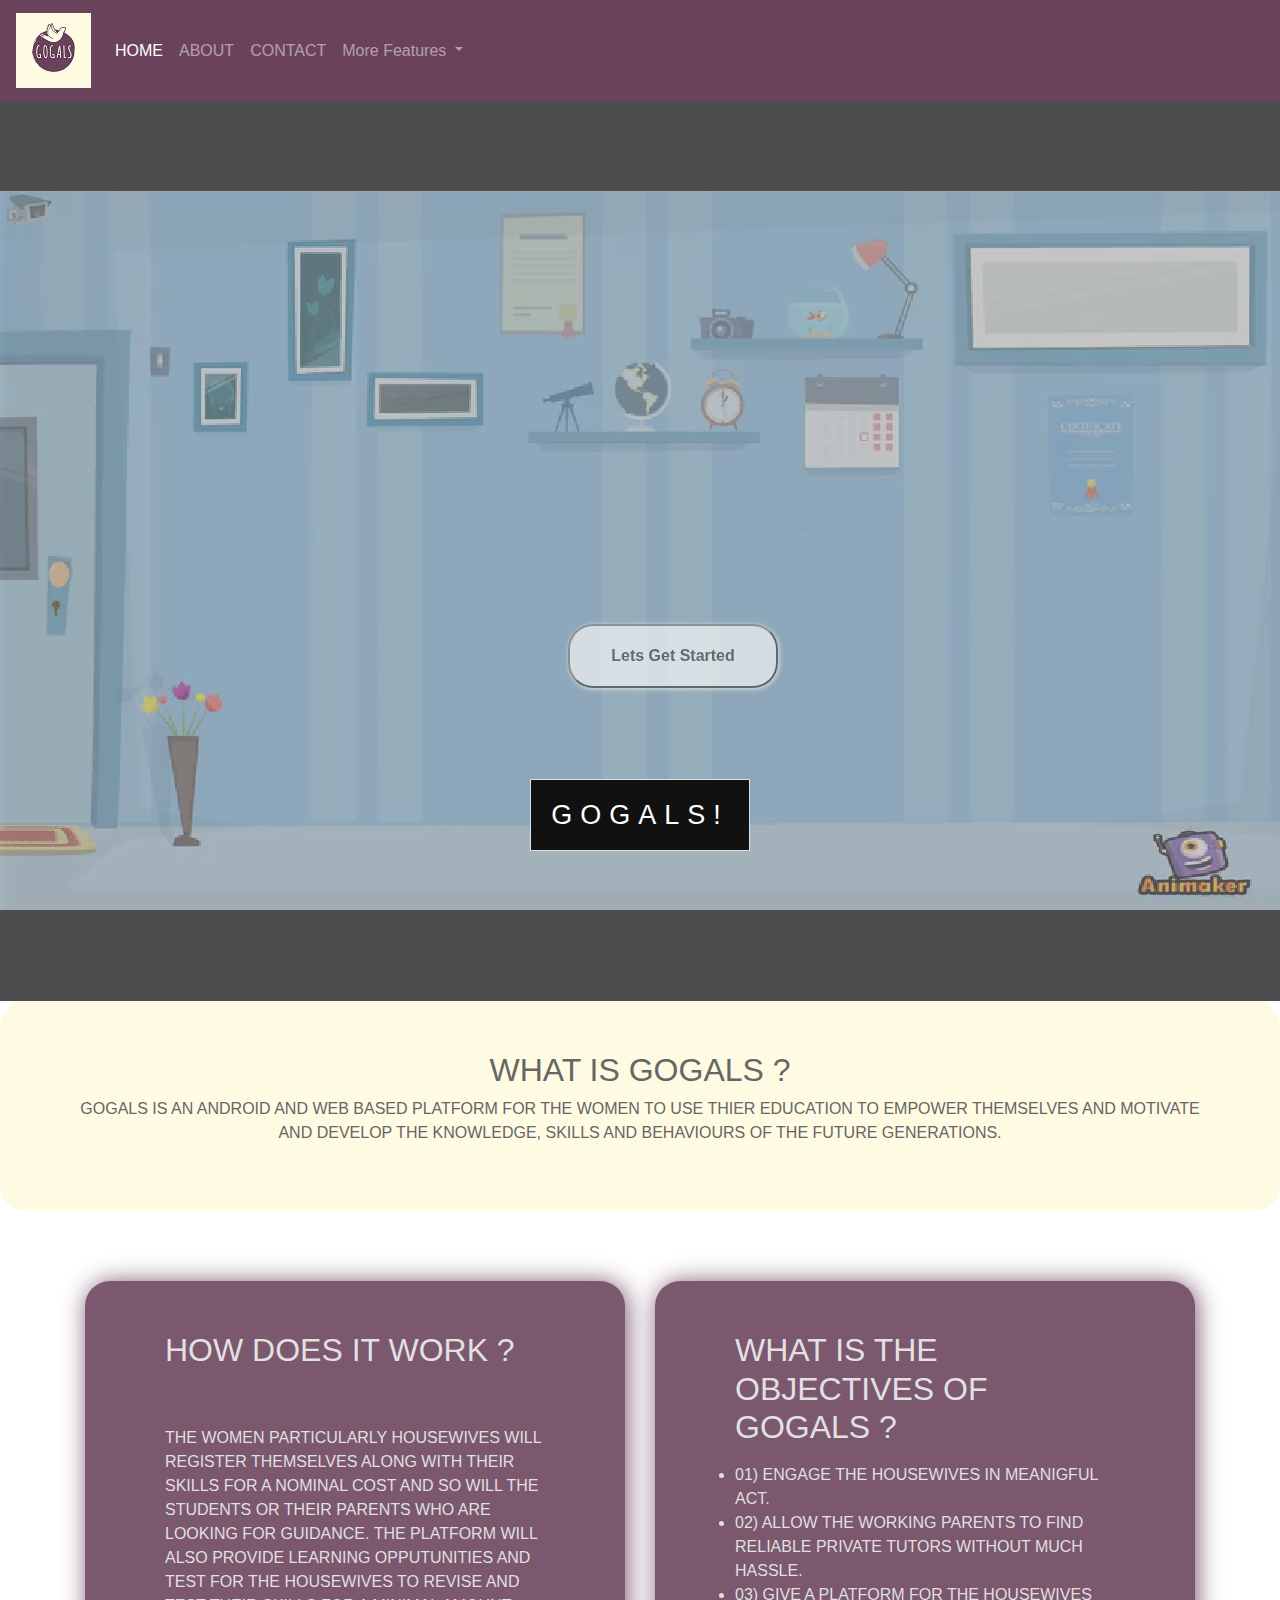
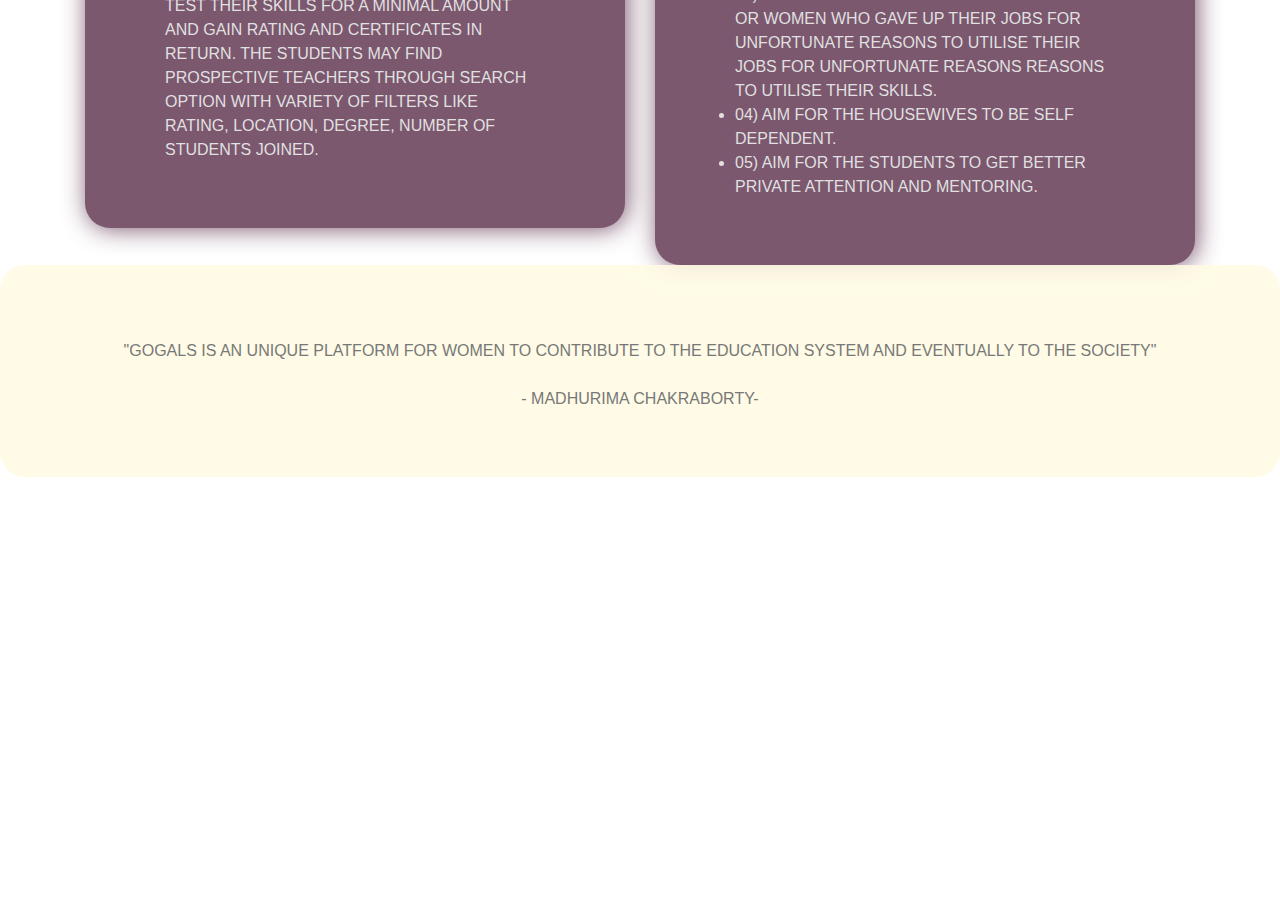
<file: index.html>
<!DOCTYPE html>
<html>
<head>
	<title>HOME</title>
	
	<script
  	src="https://code.jquery.com/jquery-2.2.4.js"
  	integrity="sha256-iT6Q9iMJYuQiMWNd9lDyBUStIq/8PuOW33aOqmvFpqI="
  	crossorigin="anonymous"></script>
  	<script type="text/javascript" src="js/home.js"></script>
	
	<meta charset="utf-8">
	<meta name="viewport" content="width=device-width, initial-scale=1.0,shrink-to-fit=no">
	<script src="https://code.jquery.com/jquery-3.2.1.slim.min.js" integrity="sha384-KJ3o2DKtIkvYIK3UENzmM7KCkRr/rE9/Qpg6aAZGJwFDMVNA/GpGFF93hXpG5KkN" crossorigin="anonymous"></script>
    <script src="https://cdnjs.cloudflare.com/ajax/libs/popper.js/1.12.9/umd/popper.min.js" integrity="sha384-ApNbgh9B+Y1QKtv3Rn7W3mgPxhU9K/ScQsAP7hUibX39j7fakFPskvXusvfa0b4Q" crossorigin="anonymous"></script>
    <script src="https://maxcdn.bootstrapcdn.com/bootstrap/4.0.0/js/bootstrap.min.js" integrity="sha384-JZR6Spejh4U02d8jOt6vLEHfe/JQGiRRSQQxSfFWpi1MquVdAyjUar5+76PVCmYl" crossorigin="anonymous"></script>
	<meta http-equiv="X-UA-compatible" content="ie=edge">
	<link rel="stylesheet" type="text/css" href="css/home1.css">
	<link rel="stylesheet" href="https://maxcdn.bootstrapcdn.com/bootstrap/4.0.0/css/bootstrap.min.css" integrity="sha384-Gn5384xqQ1aoWXA+058RXPxPg6fy4IWvTNh0E263XmFcJlSAwiGgFAW/dAiS6JXm"
        crossorigin="anonymous"></head>
        <nav class="navbar navbar-expand-lg navbar-dark" style="background-color: #6a425c;">
        <a class="navbar-brand" href="#"><img src="media/LOGO.jpg"></a>
        <button class="navbar-toggler" type="button" data-toggle="collapse" data-target="#navbarNavDropdown" aria-controls="navbarNavDropdown"
            aria-expanded="false" aria-label="Toggle navigation">
            <span class="navbar-toggler-icon"></span>
        </button>
        <div class="collapse navbar-collapse" id="navbarNavDropdown">
            <ul class="navbar-nav">
                <li class="nav-item active">
                    <a class="nav-link" href="index.html">HOME
                        <span class="sr-only">(current)</span>
                    </a>
                </li>
                <li class="nav-item">
                    <a class="nav-link" href="about.html"> ABOUT</a>
                </li>
                <li class="nav-item">
                    <a class="nav-link" href="contact.html">CONTACT</a>
                </li>
                <li class="nav-item dropdown">
                    <a class="nav-link dropdown-toggle" href="#" id="navbarDropdownMenuLink" data-toggle="dropdown" aria-haspopup="true" aria-expanded="false">
                        More Features
                    </a>
                    <div class="dropdown-menu" aria-labelledby="navbarDropdownMenuLink">
                    	<a class="dropdown-item" href="#">Login/Sign Up</a>
                        <a class="dropdown-item" href="#">Find a Mentor</a>
                        <a class="dropdown-item" href="#">Mentoring Events</a>
                        <a class="dropdown-item" href="#">Be a better Mentor</a>
                    </div>
                </li>
            </ul>
        </div>
    </nav>
</head>
<body>
	<div class="background-wrap">
		<video id="video-bg-elem" preload="auto" autoplay="true" loop="loop" class="video-edit" id="background">>
			<source src="media/Gogals.mp4" type="video/mp4">
			video not supported
		</video>
			<div class="content">
		<button class="box" type="submit" onClick="initScroll('destination1'); ">Lets Get Started </button>
			</div>
	</div>

	
		<div class="ptext edit" id="destination1">
			<span class="border trans" >
				GOGALS!
			</span>
		</div>
	<section class="section  section-light">
		<h2 >WHAT IS GOGALS ?</h2>
		<p>
				GOGALS IS AN ANDROID AND WEB BASED PLATFORM FOR THE WOMEN TO USE THIER EDUCATION TO EMPOWER THEMSELVES AND MOTIVATE AND DEVELOP THE KNOWLEDGE, SKILLS AND BEHAVIOURS OF THE FUTURE GENERATIONS.</p>
	</section>
<div class="pimg2">
<div class="container">
		<div class="row">
			<div class="col-sm-6">
				<div class=" section-dark "  data-animate-scroll='{  
      "scaleX": "1.5",  
      "scaleY": "1.5",  
      "x": "-10",  
      "y": "-10",  
      "rotation": "-3",  
      "alpha": "1",  
      "easingType": "Cubic.easeOut",  
      "duration": "1"  
      }'><h2>HOW DOES IT WORK ?</h2><br><br>
						<p>THE WOMEN PARTICULARLY HOUSEWIVES WILL REGISTER THEMSELVES ALONG WITH THEIR SKILLS FOR A NOMINAL COST AND SO WILL THE STUDENTS OR THEIR PARENTS WHO ARE LOOKING FOR GUIDANCE. THE PLATFORM WILL ALSO PROVIDE LEARNING OPPUTUNITIES AND TEST FOR THE HOUSEWIVES TO REVISE AND TEST THEIR SKILLS FOR A MINIMAL AMOUNT AND GAIN RATING AND CERTIFICATES IN RETURN. THE STUDENTS MAY FIND PROSPECTIVE TEACHERS THROUGH SEARCH OPTION WITH VARIETY OF FILTERS LIKE RATING, LOCATION, DEGREE, NUMBER OF STUDENTS JOINED.</p></div>
			</div>
			<div class="col-sm-6">
				<div class=" section-dark" data-animate-scroll='{ "duration":"1", "scaleX":0,"scaleY":"0"}'  ><h2 >WHAT IS THE OBJECTIVES OF GOGALS ?</h2>
					<p ><li>01) ENGAGE THE HOUSEWIVES IN MEANIGFUL ACT.</li>
					<li>02) ALLOW THE WORKING PARENTS TO FIND RELIABLE PRIVATE TUTORS WITHOUT MUCH HASSLE.</li>
					<li>03) GIVE A PLATFORM FOR THE HOUSEWIVES OR WOMEN WHO GAVE UP THEIR JOBS FOR UNFORTUNATE REASONS TO UTILISE THEIR JOBS FOR UNFORTUNATE REASONS REASONS TO UTILISE THEIR SKILLS.</li>
					<li>04) AIM FOR THE HOUSEWIVES TO BE SELF DEPENDENT.</li>
					<li>05) AIM FOR THE STUDENTS TO GET BETTER PRIVATE ATTENTION AND MENTORING.</li>
				</p></div>
			</div>
		</div>
	</div>
</div>

		
	<div class="pimg2">
	<section class="section  section-light">
		
		<p><br>
				"GOGALS IS AN UNIQUE PLATFORM FOR WOMEN TO CONTRIBUTE TO THE EDUCATION SYSTEM AND EVENTUALLY TO THE SOCIETY" <br><br>
			- MADHURIMA CHAKRABORTY-</p>
	</section>
	</div>

</body>
</html>
</file>
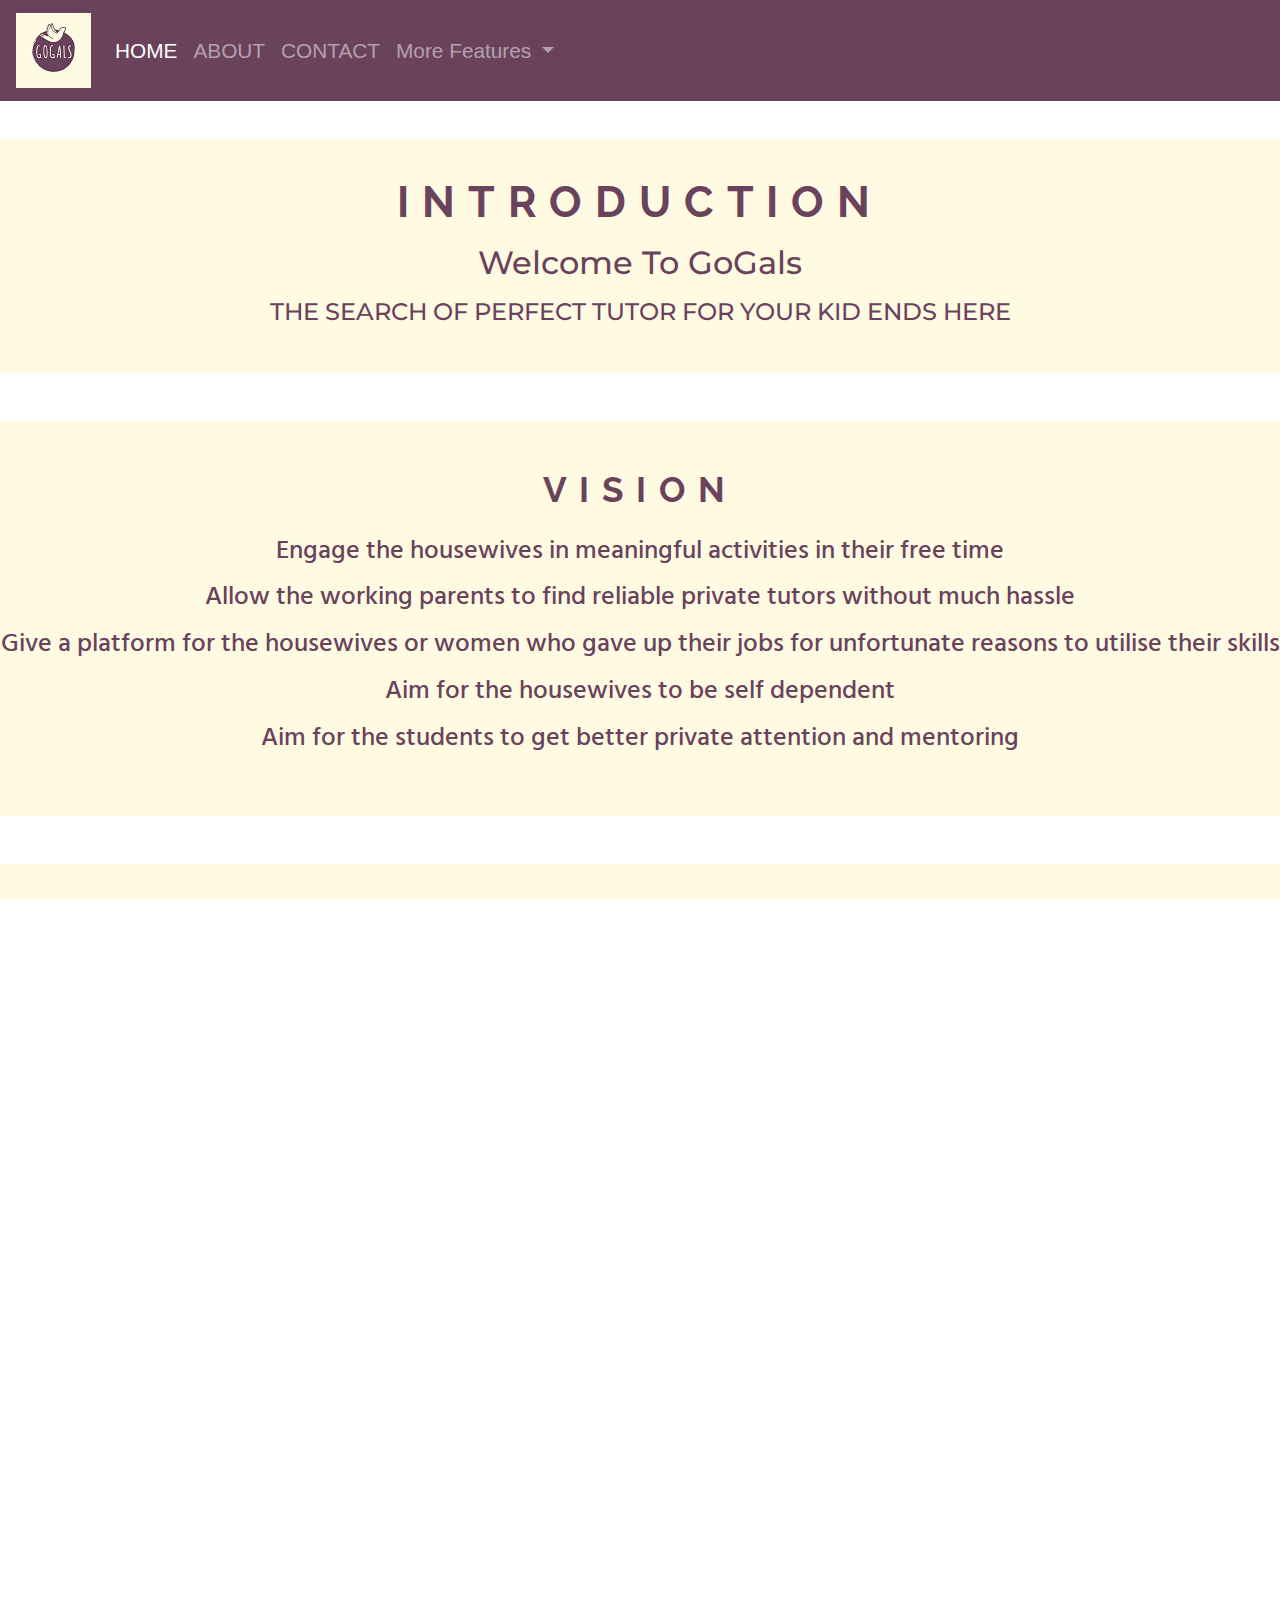
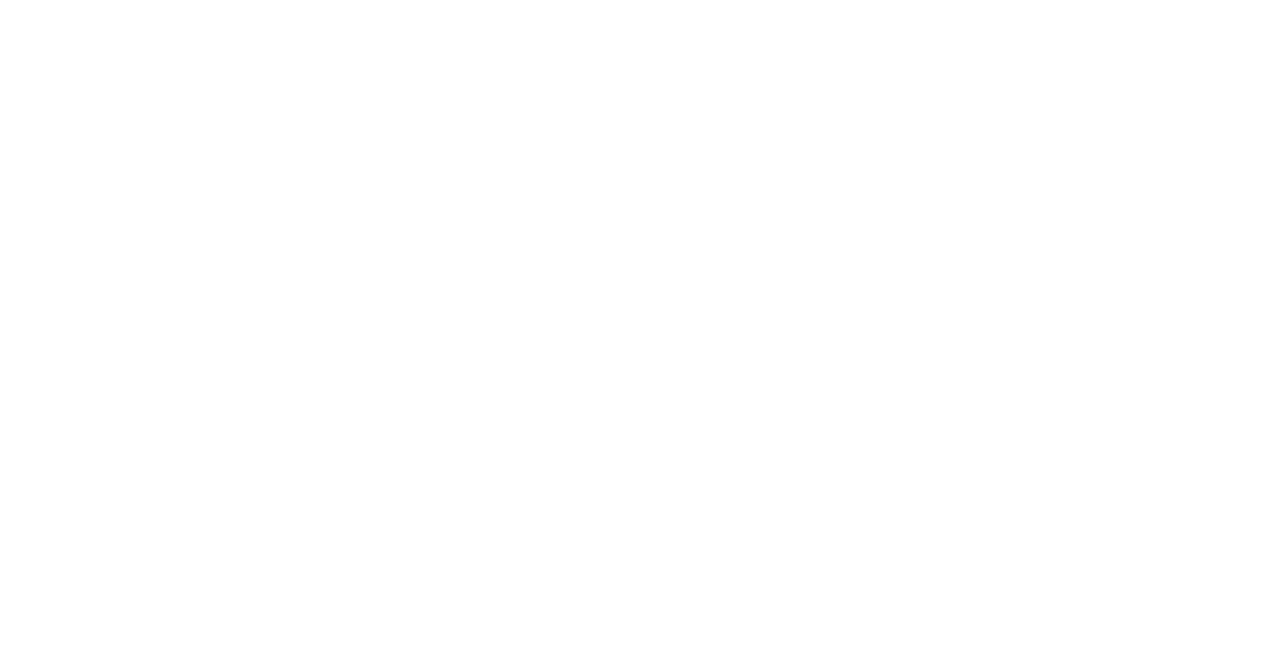
<file: aboutus.html>
<!DOCTYPE html>
<html>
<head>
    <title>ABOUT US</title>

    <script
            src="https://code.jquery.com/jquery-2.2.4.js"
            integrity="sha256-iT6Q9iMJYuQiMWNd9lDyBUStIq/8PuOW33aOqmvFpqI="
            crossorigin="anonymous"></script>
    <script type="text/javascript" src="js/home.js"></script>

    <meta charset="utf-8">
    <meta name="viewport" content="width=device-width, initial-scale=1.0">
    <script src="https://code.jquery.com/jquery-3.2.1.slim.min.js" integrity="sha384-KJ3o2DKtIkvYIK3UENzmM7KCkRr/rE9/Qpg6aAZGJwFDMVNA/GpGFF93hXpG5KkN" crossorigin="anonymous"></script>
    <script src="https://cdnjs.cloudflare.com/ajax/libs/popper.js/1.12.9/umd/popper.min.js" integrity="sha384-ApNbgh9B+Y1QKtv3Rn7W3mgPxhU9K/ScQsAP7hUibX39j7fakFPskvXusvfa0b4Q" crossorigin="anonymous"></script>
    <script src="https://maxcdn.bootstrapcdn.com/bootstrap/4.0.0/js/bootstrap.min.js" integrity="sha384-JZR6Spejh4U02d8jOt6vLEHfe/JQGiRRSQQxSfFWpi1MquVdAyjUar5+76PVCmYl" crossorigin="anonymous"></script>
    <meta http-equiv="X-UA-compatible" content="ie=edge">
    <link rel="stylesheet" href="css/aboutus.css">
    <link rel="stylesheet" type="text/css" href="css/home1.css">
    <link rel="stylesheet" href="css/bootstrap.css">
    <link rel="stylesheet" href="https://maxcdn.bootstrapcdn.com/bootstrap/4.0.0/css/bootstrap.min.css" integrity="sha384-Gn5384xqQ1aoWXA+058RXPxPg6fy4IWvTNh0E263XmFcJlSAwiGgFAW/dAiS6JXm"
          crossorigin="anonymous">
    <link href="https://fonts.googleapis.com/css?family=Raleway" rel="stylesheet">
    <link href="https://fonts.googleapis.com/css?family=Montserrat" rel="stylesheet">
    <link href="https://fonts.googleapis.com/css?family=Hind+Siliguri|Signika" rel="stylesheet">
    <link rel="stylesheet" href="https://stackpath.bootstrapcdn.com/font-awesome/4.7.0/css/font-awesome.min.css">
</head>
<nav class="navbar navbar-expand-lg navbar-dark" style="background-color: #6a425c;">
    <a class="navbar-brand" href="#"><img src="media/LOGO.jpg"></a>
    <button class="navbar-toggler" type="button" data-toggle="collapse" data-target="#navbarNavDropdown" aria-controls="navbarNavDropdown"
            aria-expanded="false" aria-label="Toggle navigation">
        <span class="navbar-toggler-icon"></span>
    </button>
    <div class="collapse navbar-collapse" id="navbarNavDropdown">
        <ul class="navbar-nav">
            <li class="nav-item active">
                <a class="nav-link" href="index.html">HOME
                    <span class="sr-only">(current)</span>
                </a>
            </li>
            <li class="nav-item">
                <a class="nav-link" href="aboutus.html"> ABOUT</a>
            </li>
            <li class="nav-item">
                <a class="nav-link" href="contact.html">CONTACT</a>
            </li>
            <li class="nav-item dropdown">
                <a class="nav-link dropdown-toggle" href="#" id="navbarDropdownMenuLink" data-toggle="dropdown" aria-haspopup="true" aria-expanded="false">
                    More Features
                </a>
                <div class="dropdown-menu" aria-labelledby="navbarDropdownMenuLink">
                    <a class="dropdown-item" href="#">Login/Sign Up</a>
                    <a class="dropdown-item" href="#">Find a Mentor</a>
                    <a class="dropdown-item" href="#">Mentoring Events</a>
                    <a class="dropdown-item" href="#">Be a better Mentor</a>
                </div>
            </li>
        </ul>
    </div>
</nav>
</head>
<body>
<div class="container-fluid">
    <div class="row skinBackground mb-5" id="introRow">
        <div class="col text-center">
            <h1 class="purple railway mb-3 letterSpace mainheading" style="font-weight: bold;word-wrap: break-word">INTRODUCTION</h1>
            <h2 class="purple welcome mb-3">Welcome To GoGals</h2>
            <h4 class="welcome purple">THE SEARCH OF PERFECT TUTOR FOR YOUR KID ENDS HERE </h4>
        </div>
    </div>
</div>


<div class="row skinBackground mb-5">
    <div class="col pt-5">
        <div class="row">
            <div class="col text-center mb-3">
                <h1 class="railway purple letterSpace heading" style="font-weight: bold">VISION</h1>
            </div>
        </div>
        <div class="row text-center">
            <div class="col mb-5" id="visionCol">

                <h1 class="hindi purple mb-lg-3 mb-sm-5 vision">Engage the housewives in meaningful activities in their free time
                </h1>
                <h1 class="hindi purple mb-lg-3 mb-sm-5 vision ">Allow the working parents to find reliable private tutors without much hassle
                </h1>

                <h1 class="hindi purple mb-lg-3 mb-sm-5 vision ">Give a platform for the housewives or women who gave up their jobs for unfortunate reasons to utilise their skills
                </h1>

                <h1 class="hindi purple mb-lg-3 mb-sm-5 vision ">Aim for the housewives to be self dependent
                </h1>

                <h1 class="hindi purple mb-lg-3 mb-sm-5 vision ">Aim for the students to get better private attention and mentoring
                </h1>

            </div>
        </div>
    </div>
</div>

<div class="row skinBackground mb-5 pt-3" id="teamRow">
    <div class="col pt-5">
        <div class="row">
            <div class="col text-center mb-5">
                <h1 class="railway purple letterSpace heading" style="font-weight: bold">MEET THE TEAM</h1>
            </div>
        </div>
        <div class="row text-center">
            <div class="col-md-3 mb-5">
                <img class="mb-4 profile" src="media/team.jpg" alt="" >
                <h2 class="copper mb-4 personName">Madhurima Chakraborty</h2>
                <i class="fa fa-github mr-3 logo"></i>
                <i class="fa fa-facebook mr-3 logo" style="color:#FA8000"></i>
                <i class="fa fa-linkedin logo" style="color:#55ACEE"></i>
            </div>
            <div class="col-md-3 mb-5">
                <img class="mb-4 profile" src="media/team.jpg" alt="" >
                <h2 class="copper mb-4 personName">Priyabrata Biswas</h2>
                <i class="fa fa-github mr-3 logo"></i>
                <i class="fa fa-facebook mr-3 logo" style="color:#FA8000"></i>
                <i class="fa fa-linkedin logo" style="color:#55ACEE"></i>
            </div>
            <div class="col-md-3">
                <img class="mb-4 profile" src="media/team.jpg" alt="" >
                <h2 class="copper mb-4 personName">Anchit Aggarwal</h2>
                <i class="fa fa-github mr-3 logo" ></i>
                <i class="fa fa-facebook mr-3 logo" style="color:#FA8000"></i>
                <i class="fa fa-linkedin logo" style="color:#55ACEE"></i>
            </div>
        </div>
        <div class="row text-center">
            <div class="col-md-3">
                <img class="mb-4 profile" src="media/team.jpg" alt="" >
                <h2 class="copper mb-4 personName">Ratnadeep Biswakarma</h2>
                <i class="fa fa-github mr-3 logo" ></i>
                <i class="fa fa-facebook mr-3 logo" style="color:#FA8000"></i>
                <i class="fa fa-linkedin logo" style="color:#55ACEE"></i>
            </div>
            <div class="col-md-3">
                <img class="mb-4 profile" src="media/team.jpg" alt="" >
                <h2 class="copper mb-4 personName">Vikram Singh</h2>
                <i class="fa fa-github mr-3 logo" ></i>
                <i class="fa fa-facebook mr-3 logo" style="color:#FA8000"></i>
                <i class="fa fa-linkedin logo" style="color:#55ACEE"></i>
            </div>
            <div class="col-md-3">
                <img class="mb-4 profile" src="media/team.jpg" alt="" >
                <h2 class="copper mb-4 personName">Sankal Planet</h2>
                <i class="fa fa-github mr-3 logo" ></i>
                <i class="fa fa-facebook mr-3 logo" style="color:#FA8000"></i>
                <i class="fa fa-linkedin logo" style="color:#55ACEE"></i>
            </div>
        </div>
    </div>
</div>
<div class="row skinBackground text-center sendMsgHeading">
    <div class="col">
        <h1 class="black railway pl-4 purple" style="font-size: 220%;font-weight: bold;letter-spacing: 10px">SEND A MESSAGE</h1>
    </div>
</div>
<div class="row pt-5 skinBackground text-center mb-5" id="messageRow">
    <form action="" class="text-center" style="width: 100%">
        <div class="col-md-10 offset-md-1 mb-4  search-top-container ">
            <input type="text" class="contact-input form-control form-background"  placeholder="YOUR NAME">
        </div>
        <div class="col-md-10 offset-md-1 mb-4">
            <input type="email" class="contact-input form-control form-background"  placeholder="EMAIL ADDRESS">
        </div>
        <div class="col-md-10 offset-md-1 mb-4">
            <input type="text" class="contact-input form-control form-background"  placeholder="SUBJECT">
        </div>
        <div class="col-md-10 offset-md-1 mb-5">
            <textarea class="contact-input form-control form-background" id="exampleFormControlTextarea1" rows="3" style="width: 40%;margin: auto" placeholder="MESSAGE"></textarea>
        </div>
        <input type="submit" class="form-control submit-contact" style="width: 20%;margin: auto;background-color: black;color: whitesmoke;font-weight: bold;font-family: monospace;font-size: 120%" value="SUBMIT">

    </form>
</div>

</body>
</html>
</file>
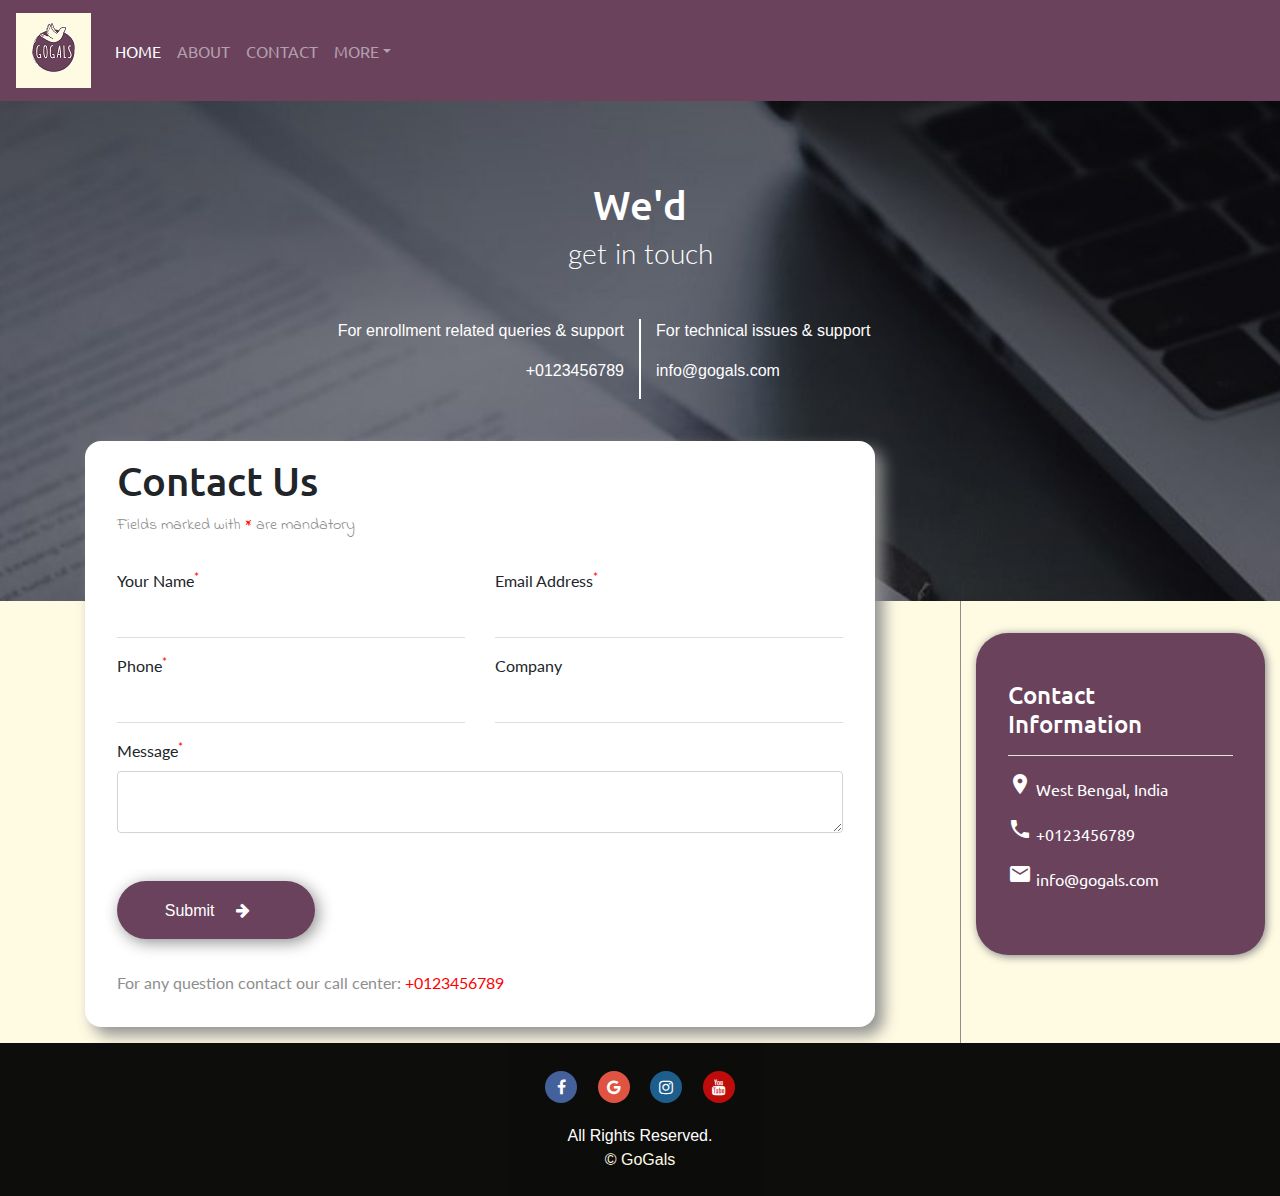
<file: contact.html>
<!DOCTYPE html>
<html lang="en">
<head>
    <!--meta links-->
    <meta charset="utf-8">
    <meta http-equiv="X-UA-Compatible" content="IE=edge">
    <meta name="viewport" content="width=device-width, initial-scale=1.0, shrink-to-fit=no">
    <!--css links-->
    <link rel="stylesheet" href="https://cdnjs.cloudflare.com/ajax/libs/animate.css/3.5.2/animate.css">
    <link rel="stylesheet" href="https://maxcdn.bootstrapcdn.com/bootstrap/4.0.0/css/bootstrap.min.css" integrity="sha384-Gn5384xqQ1aoWXA+058RXPxPg6fy4IWvTNh0E263XmFcJlSAwiGgFAW/dAiS6JXm" crossorigin="anonymous">
    <link rel="stylesheet" href="https://cdnjs.cloudflare.com/ajax/libs/font-awesome/4.7.0/css/font-awesome.min.css">
    <link href="https://fonts.googleapis.com/css?family=Indie+Flower|Lato:300,400|Ubuntu|Material+Icons" rel="stylesheet">
    <link rel="stylesheet" href="css/contact.css">
    <title>GOGALS</title>
    <style>
        .parallax {
            background: url("media/background1.jpg") no-repeat center;
            min-height: 500px;
            background-attachment: fixed;
            background-size: cover;
            z-index: -100;
        }
    </style>
    <script src="https://ajax.googleapis.com/ajax/libs/jquery/3.3.1/jquery.min.js"></script>
    <script src="js/typed.js"></script>
    <script src="js/contact.js"></script>
</head>
<body>
    <!--header as given in index.html with slight modification-->
    <header>
        <nav class="navbar navbar-expand-lg navbar-dark">
        <a class="navbar-brand" href="#">
            <img src="media/logo.jpg" alt="GOGALS lOGO">
        </a>
        <button class="navbar-toggler" type="button" data-toggle="collapse" data-target="#navbarNavDropdown" aria-controls="navbarNavDropdown"
            aria-expanded="false" aria-label="Toggle navigation">
            <span class="navbar-toggler-icon"></span>
        </button>
        <div class="collapse navbar-collapse" id="navbarNavDropdown">
            <ul class="navbar-nav">
                <li class="nav-item active">
                    <a class="nav-link" href="index.html">HOME
                        <span class="sr-only">(current)</span>
                    </a>
                </li>
                <li class="nav-item">
                    <a class="nav-link" href="about.html">ABOUT</a>
                </li>
                <li class="nav-item">
                    <a class="nav-link" href="contact.html">CONTACT</a>
                </li>
                <li class="nav-item dropdown">
                    <a class="nav-link dropdown-toggle" href="#" id="navbarDropdownMenuLink" data-toggle="dropdown" aria-haspopup="true" aria-expanded="false">MORE</a>
                    <div class="dropdown-menu" aria-labelledby="navbarDropdownMenuLink">
                        <a class="dropdown-item" href="#">Login/Sign Up</a>
                        <a class="dropdown-item" href="#">Find a Mentor</a>
                        <a class="dropdown-item" href="#">Mentoring Events</a>
                        <a class="dropdown-item" href="#">Be a better Mentor</a>
                    </div>
                </li>
            </ul>
        </div>
    </nav>
    </header>
    <!--background image-->
    <section class="container-fluid parallax">
        <div id="typed-strings">
            <h1>We'd Love to Hear from You!</h1>
        </div>
        <h1 class="typed"></h1>
        <h3>get in touch</h3>
        <div class="container">
            <div class="row">
                <div class="col-md-6 text-right support-right">
                    <p>For enrollment related queries & support</p>
                    <p>+0123456789</p>
                </div>
                <div class="col-md-6 text-left support-left">
                    <p>For technical issues & support</p>
                    <p> info@gogals.com</p>
                </div>
            </div>
        </div>
    </section>
    <!--form & contact info-->
    <section class="container-fluid">
        <div class="row">
            <div class="col-md-9 animated bounceInUp" id="user-info">
                <form action="#" method="POST" class="container">
                    <h1>Contact Us</h1>
                    <p id="note">Fields marked with <span>*</span> are mandatory</p>
                    <div class="row">
                        <div class="col-md-6 form-group">
                            <label>Your Name<span><sup>*</sup></span></label>
                            <input type="text" name="name" class="form-control" required>
                        </div>
                        <div class="col-md-6 form-group">
                            <label>Email Address<span><sup>*</sup></span></label>
                            <input type="email" name="email" class="form-control" required>
                        </div>
                    </div>
                    <div class="row">
                        <div class="col-md-6 form-group">
                            <label>Phone<span><sup>*</sup></span></label>
                            <input type="text" name="phone" class="form-control" required>
                        </div>
                        <div class="col-md-6 form-group">
                            <label>Company</label>
                            <input type="text" name="company" class="form-control">
                        </div>
                    </div>
                    <div class="row">
                        <div class="col-md-12 form-group">
                            <label>Message<span><sup>*</sup></span></label>
                            <textarea class="form-control"></textarea>
                        </div>
                    </div>
                    <div class="row">
                        <div class="col-md-4">
                            <button class="btn btn-primary">Submit <i class="fa fa-arrow-right"></i></button>
                        </div>
                    </div>
                    <p>For any question contact our call center: <span>+0123456789</span></p>
                </form>
            </div>
            <div class="col-md-3 animated bounceInRight" id="contact-info">
                <aside>
                    <h3>Contact Information</h3>
                    <hr color="white">
                    <p><i class="material-icons">place</i> West Bengal, India</p>
                    <p><i class="material-icons">local_phone</i> +0123456789</p>
                    <p><i class="material-icons">local_post_office</i> info@gogals.com</p>
                </aside>
            </div>
        </div>
    </section>
    <!--Footer has been added, feel free to customize it!-->
    <footer>
        <div>
            <a href="https://www.facebook.com/sharer/sharer.php?u=https%3A%2F%2Fdevelopers.facebook.com%2Fdocs%2Fplugins%2F&amp" class="fa fa-facebook"></a>
            <a href="https://www.google.co.in/" class="fa fa-google"></a>
            <a href="https://www.instagram.com/" class="fa fa-instagram"></a>
            <a href="https://www.youtube.com/" class="fa fa-youtube"></a>
        </div>
        <div>
            <p>All Rights Reserved.</p>
            <a href="index.html" target="_blank">&copy; GoGals</a>
        </div>
    </footer>
    <!--additional scripts as given in index.html-->
    <script src="https://code.jquery.com/jquery-3.2.1.slim.min.js" integrity="sha384-KJ3o2DKtIkvYIK3UENzmM7KCkRr/rE9/Qpg6aAZGJwFDMVNA/GpGFF93hXpG5KkN" crossorigin="anonymous"></script>
    <script src="https://cdnjs.cloudflare.com/ajax/libs/popper.js/1.12.9/umd/popper.min.js" integrity="sha384-ApNbgh9B+Y1QKtv3Rn7W3mgPxhU9K/ScQsAP7hUibX39j7fakFPskvXusvfa0b4Q" crossorigin="anonymous"></script>
    <script src="https://maxcdn.bootstrapcdn.com/bootstrap/4.0.0/js/bootstrap.min.js" integrity="sha384-JZR6Spejh4U02d8jOt6vLEHfe/JQGiRRSQQxSfFWpi1MquVdAyjUar5+76PVCmYl" crossorigin="anonymous"></script>
</body>
</html>
</file>
<file: css/home1.css>
*{	
	margin: 0;
	padding: 0;
}
body , html{
	height: 100%;
	margin: 0;
	font-size: 16px;
	font-family: "Lato", sans-serif;
	font-weight: 400;
	line-height: 1.8em;
	color: #666;

}

.background-wrap{
	background-color: black;
	z-index: -1000;
	width: 100%;
	height: 100%;
	overflow:hidden;
	top: 0;
	left: 0;
	opacity: .7

	
}
.video-edit{
	
	opacity: .7;
	
	width: 100%;
	height: 100%;
}
.video-bg-elem{
	position: absolute;
	top: 0;
	left: 0;
	
}
.content{
	
	z-index: 1000;
	opacity: .7;
	margin-top: -24em;
	margin-left: 35.5em;
}
.box{
	-webkit-transition:all .5s;
	-webkit-border-radius:25px;
	line-height: 60px;
	width:210px;
	text-align: center;
	box-shadow: 1px 1px 5px #fffbe3;
	font-weight: 700;

}
.box:hover{
	color:white;
	background:#6a425c;
	cursor: pointer;


}


.pimg1 , .pimg2, .pimg3{
	position: relative;
	opacity: .88;
	background-position: center;
	background-size: cover;
	background-repeat: no-repeat;
	background-attachment:fixed; 
}
/**/
.pimg2{
	background-image:url("../media/img2.jpg");
	min-height: 650px;
	
}
.pimg3{
	background-image:url("../media/img3.jpg");
	min-height: 700px;
	
}
.section{
	text-align: center;
	padding: 50px 80px;
	

}
.section-light{
	background-color:#fffbe3; 
	color: #666;
	min-height: 200px;
	border-radius: 25px;

}
.section-dark{
	background-color: #6a425c;
	color: #ddd;
	padding: 50px 80px;
	min-height: 520px;
	margin-top: 70px;
	border-radius: 25px;
	box-shadow: 2px 1px 25px #6a425c;
	position: relative;

}
.edit{
	margin-top: 570px;
}
.ptext{

	position: absolute;
	top:25%;
	width: 100%;
	text-align: center;
	color: black;
	font-size: 27px;
	letter-spacing: 8px;
	text-transform: uppercase;
}
.ptext .border{
	background-color: #111;
	color: white;
	padding: 20px;
}
 .ptext .border .trans{
 	background-color: transparent;
 }
 
 @media(max-width: 568px ){
 	.pimg1 .pimg2 .pimg3 {
 		background-attachment: fixed;

 	}
 	.ptext{
 		margin-top: 340px;
 	}
 	.edit{
 		margin-top: 672px;
 	}


 }


.banner {
	
	text-align: center; 

	position: relative;

height:10px !imporant;
width:10px !important;
	}
</file>
<file: css/aboutus.css>
html,body
{
    width: 100%;
    height: 100%;
    margin: 0;
    padding: 0;
    overflow-x: hidden;
}


.purple{
    color:#6a425c;
}
.letterSpace{
    letter-spacing: 1vw;
}
.skinBackground{
    background-color:#fffbe3
}
.railway{
    font-family: 'Raleway', sans-serif;
    font-size: 270%;
}
.welcome{
    font-family: 'Montserrat', sans-serif;;
}
.navbar-brand{
    font-size: 180%;
}
.nav-item{
    font-size: 130%;
}
.purpleBackground{
    background-color: #6a425c;
}
.skin{
    color:#fffbe3 ;
}
.image{
    border-radius: 300px;
    width: 60% !important;;
}
.hindi{
    font-family: 'Hind Siliguri', sans-serif;
}
.copper{
    color: #202030;
    font-weight: bolder;
    font-family: monospace;
}
.icon{
    width: 8%;
}
.heading{
    font-size: 220%;
}
.vision{
    font-size: 160%;
}

::-webkit-input-placeholder { /* Chrome/Opera/Safari */
    color: gray !important;
    font-weight: bolder;
}
::-moz-placeholder { /* Firefox 19+ */
    color: black !important;
    font-weight: 100;
}
:-ms-input-placeholder { /* IE 10+ */
    color: black !important;
    font-weight: 100;
}
:-moz-placeholder { /* Firefox 18- */
    color: black !important;
    font-weight: 100;
}
.contact-input{
    width: 45% !important;
    margin: auto;
}
.profile{
    width: 60%;
    border-radius: 20px;
}
#teamRow{
    padding-bottom:0.5%;
}
#messageRow{
    padding-bottom:3%
}
#introRow{
    padding-top: 3%;
    padding-bottom: 3%;
    margin-top: 3%;
}
.personName{
    font-size: 180%;
}
.logo{
    font-size: 200% !important;
}
.sendMsgHeading{
    padding-top: 3%;
}
@media (max-width: 544px) {

    .letterSpace{
        letter-spacing: 0;
    }
    .mainheading{
        font-size: 200%;
    }
    .heading{
        font-size: 190%;
    }
    .vision{
        font-size: 120%;
        margin-bottom: 5%;
    }
    .contact-input{
        width:70% !important;
    }
    .submit-contact{
        width: 30% !important;
    }
    #visionCol{
        padding-left: 10%;
        padding-right: 10%;
    }
    #teamRow{
        padding-bottom: 15%;
    }
    #messageRow{
        padding-bottom: 12%;
    }
    #introRow{
        padding-top: 15%;
        padding-bottom: 13%;
        margin-top: 15%;
    }
    .personName{
        font-size: 120%;
    }
    .logo{
        font-size: 140% !important;
    }
    .sendMsgHeading{
        padding-top: 15%;
    }
}
</file>
<file: css/contact.css>
body {
    margin: 0;
    padding: 0;
    background-color: #fffbe3;
}

/*header and nav-bar customisation*/
header {
    background-color: black;
}

nav {
    background-color: #6a425c;
    font-family: 'Ubuntu', sans-serif;
}

section {
    padding: 0;
}

/*parallax effect background image*/
.parallax {
    padding: 5em 0em;
    text-align: center;
    color: white;
}

.parallax span {
    display: none;
}

.parallax h1 {
    font-family: 'Ubuntu', sans-serif;
}

.parallax h3 {
    font-family: 'Lato', sans-serif;
    font-weight: 300;
}

.parallax .container {
    margin-top: 3em;
}

.parallax .support-right {
    border-right: 0.05em solid white;
}

.parallax .support-left {
    border-left: 0.05em solid white;
}

/*form creation*/
form.container {
    padding: 1em 2em;
    margin-top: -10em;
    margin-bottom: 1em;
    width: 85%;
    background-color: white;
    border-radius: 1em;
    box-shadow: 0.5em 0.5em 1em #8e8e8e;
    transition-property: box-shadow;
    transition-duration: 0.5s;
}

form.container:hover {
    box-shadow: 0.1em 0.1em 0.5em #8e8e8e;
}

form.container h1 {
    font-family: 'Ubuntu', sans-serif;
}

#note {
    font-family: 'Indie Flower', cursive;
    margin-bottom: 2em;
}

form p {
    font-family: 'Lato', sans-serif;
    font-weight: 400;
    color:#8e8e8e;
}

label {
    display: block;
    font-family: 'Lato', sans-serif;
    font-weight: 400;
}

input[type=text], input[type=email] {
    border: none;
    border-bottom: 0.1em solid #dedede;
    border-radius: 0;
}

input:focus, textarea:focus {
    border-radius: 1em;
    outline: none;
    border: none;
}

.btn-primary {
    border-radius: 5em;
    background-color: #6a425d;
    margin: 2em 0;
    border: none;
    padding: 0.5em 3em;
    box-shadow: 0.2em 0.2em 1em #8e8e8e;
    transition-property: background-color box-shadow;
    transition-duration: 0.5s;
}

.btn-primary:hover {
    background-color: black;
    box-shadow: none;
}

span {
    color: red;
}

#contact-info {
    border-left: 0.01em solid #8e8e8e;
}

/*GoGals contact info*/
aside {
    padding: 3em 2em;
    margin: 2em 0em;
    font-family: 'Ubuntu', sans-serif;
    background-color: #6a425c;
    box-shadow: 0.1em 0.1em 0.5em #8e8e8e;
    border-radius: 2em;
    color: white;
}

aside h3 {
    font-size: 1.5em;
}

aside hr {
    color: white;
}

/*I've added a footer myself, feel free to customize it or change it!*/
footer {
    padding: 1em 0em;
    background-color: black;
    opacity: 0.95;
}

footer div{
    color: white;
    text-align: center;
    padding: 0.5em;
}

footer div p {
    margin-bottom: 0;
}

footer div a {
    text-decoration: none;
    text-decoration-style: none;
    color: #fffbe3;
}

footer div a:hover {
    color: #6a425c;
}

.fa {
    padding: 0.5em;
    font-size: 1em;
    width: 2em;
    text-align: center;
    text-decoration: none;
    margin: 0.3em 0.5em;
    border-radius: 50%;
}

.fa:hover {
    color: black;
    background-color: #6a425c;
    opacity: 0.7;
    animation: spin 1s linear infinite;
}

@keyframes spin {
    100%
    {
        -webkit-transform: rotate(360deg); transform:rotate(360deg);
    }
}

.fa-facebook {
  background-color: rgb(59, 89, 152);
  color: white;
}

.fa-google {
  background-color: rgb(221, 75, 57);
  color: white;
}

.fa-instagram {
  background-color: rgb(18, 86, 136);
  color: white;
}

.fa-youtube {
  background-color: rgb(187, 0, 0);
  color: white;
}

/*responsive for smaller screens*/
@media (max-width: 768px) {
    form.container {
        margin-top: -5em;
    }

    #contact-info {
        border-left: none;
    }
}
</file>
